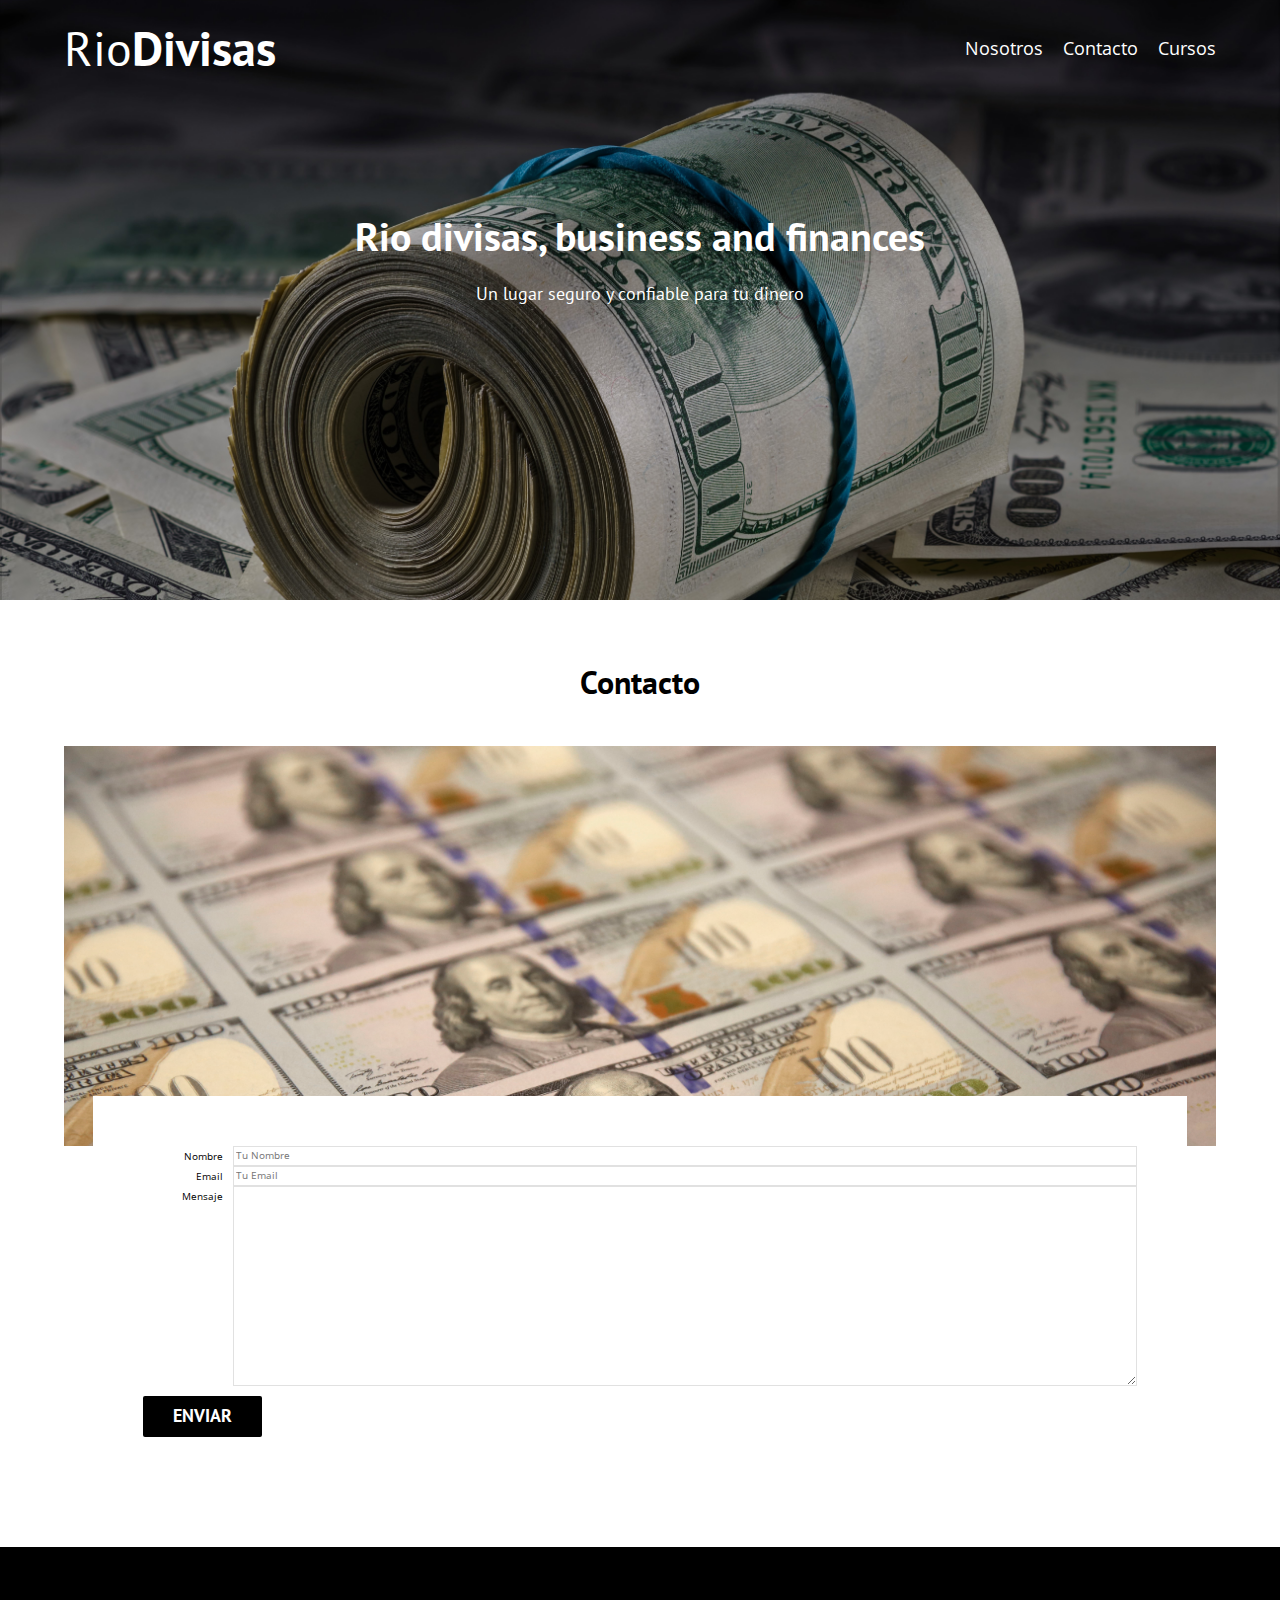
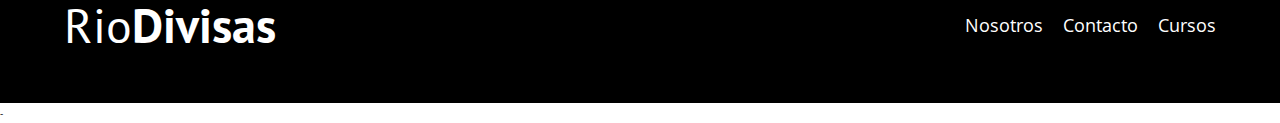
<file: contacto.html>
<!DOCTYPE html>

<html lang="en">


<head>
    <meta charset="UTF-8">
    <meta name="viewport" content="width=device-width, initial-scale=1.0">
    <link rel="stylesheet" href="css/normalize.css">
    <link rel="stylesheet" href="css/style.css">
    <title>Rio Divisas</title>
    <link href="https://fonts.googleapis.com/css2?family=Open+Sans&family=PT+Sans:wght@400;700&display=swap" rel="stylesheet">
</head>

<body>

    <header class="header sombra">
        <div class="contenedor">
            <div class="barra">
                <a class="logo" href="index.html">
                    <h1 class="logo_nombre no-margin centrar-texto">Rio<span class="logo_bold">Divisas</span></h1>
                </a>
                <nav class="navegacion">
                    <a href="nosotros.html" class="navegacion__enlace">Nosotros</a>
                    <a href="contacto.html" class="navegacion__enlace">Contacto</a>
                    <a href="cursos.html" class="navegacion__enlace">Cursos</a>
                </nav>
            </div>
        </div>

        <div class="header_texto">

            <h2 class="no-margin">Rio divisas, business and finances</h2>
            <p class="no-margin">Un lugar seguro y confiable para tu dinero</p>

        </div>

    </header>

    <main class="contenedor">
        <h3 class="centrar-texto">Contacto</h3>

        <div class="contacto-bg">

        </div>
        <form class="formulario">

            <div class="campo">
                <label class="campo__label" for="nombre">Nombre</label>
                <input class="campo__field" type="text" placeholder="Tu Nombre" id="nombre">
                
            </div>

            <div class="campo">
                <label class="campo__label" for="email">Email</label>
                <input class="campo__field" type="email" placeholder="Tu Email" id="email">
            </div>

            <div class="campo">
                <label class="campo__label" for="mensaje">Mensaje</label>
                <textarea class="campo__field campo__field--textarea" id="mensaje"> 

                </textarea>
            </div>

            <div class="campo">
                <input type="submit" value="enviar" class="boton boton--primario">
            </div>

        </form>

    </main>
   
    
    <footer class="footer">
        <div class="contenedor">
            <div class="barra">
                <a class="logo" href="index.html">
                    <h1 class="logo_nombre no-margin centrar-texto">Rio<span class="logo_bold">Divisas</span></h1>
                </a>
                <nav class="navegacion">
                    <a onClick="myfunction()" class="navegacion__enlace">Nosotros</a>
                    <a href="contacto.html" class="navegacion__enlace">Contacto</a>
                    <a href="cursos.html" class="navegacion__enlace">Cursos</a>
                </nav>
            </div>
        </div>
    </footer>-

</body>

</html>
</file>
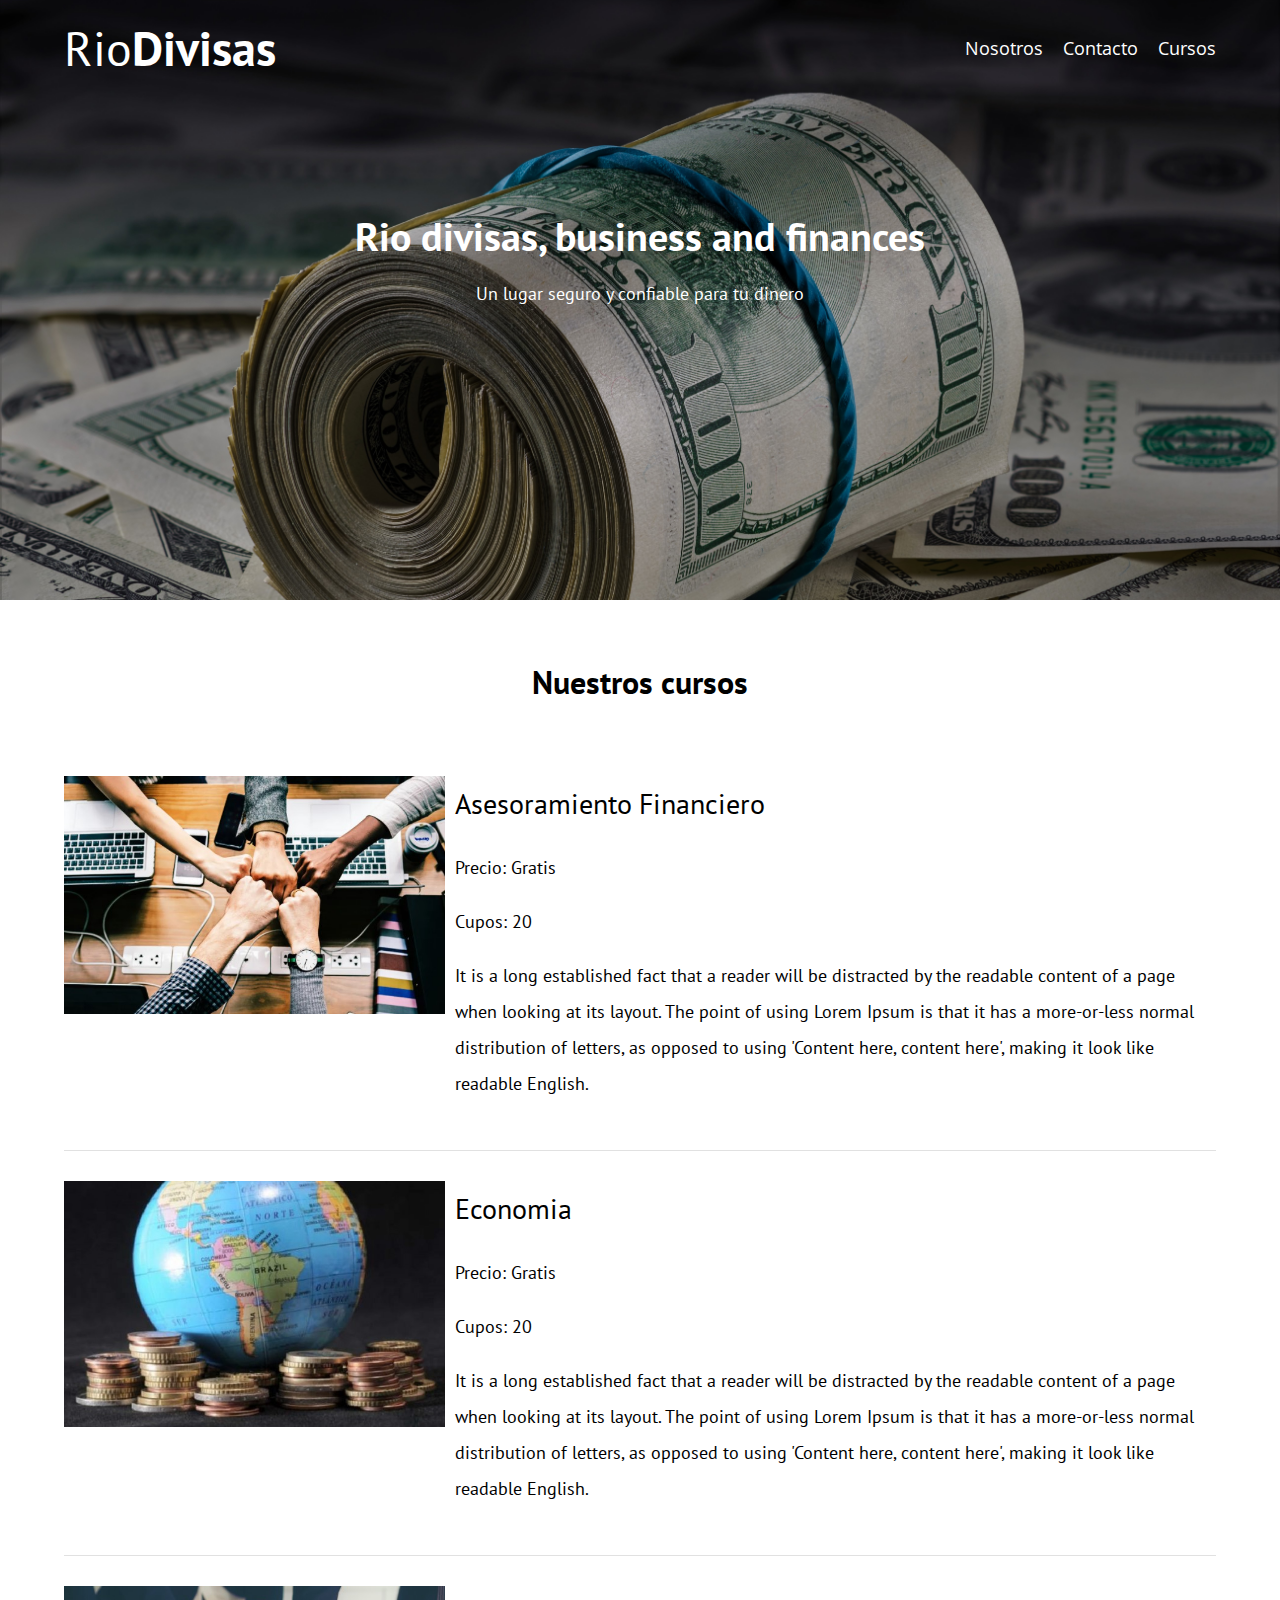
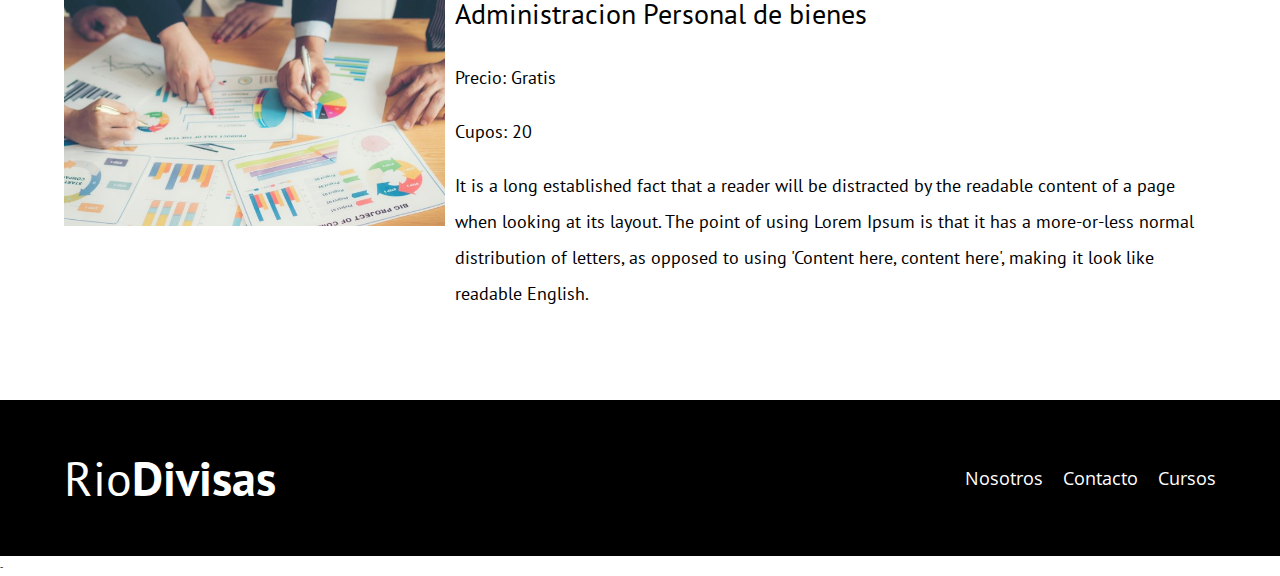
<file: cursos.html>
<!DOCTYPE html>

<html lang="en">


<head>
    <meta charset="UTF-8">
    <meta name="viewport" content="width=device-width, initial-scale=1.0">
    <link rel="stylesheet" href="css/normalize.css">
    <link rel="stylesheet" href="css/style.css">
    <title>Rio Divisas</title>
    <link href="https://fonts.googleapis.com/css2?family=Open+Sans&family=PT+Sans:wght@400;700&display=swap" rel="stylesheet">
</head>

<body>

    <header class="header sombra">
        <div class="contenedor">
            <div class="barra">
                <a class="logo" href="index.html">
                    <h1 class="logo_nombre no-margin centrar-texto">Rio<span class="logo_bold">Divisas</span></h1>
                </a>
                <nav class="navegacion">
                    <a href="nosotros.html" class="navegacion__enlace">Nosotros</a>
                    <a href="contacto.html" class="navegacion__enlace">Contacto</a>
                    <a href="cursos.html" class="navegacion__enlace">Cursos</a>
                </nav>
            </div>
        </div>

        <div class="header_texto">

            <h2 class="no-margin">Rio divisas, business and finances</h2>
            <p class="no-margin">Un lugar seguro y confiable para tu dinero</p>

        </div>

    </header>

    <main class="contenedor">
        <h3 class="centrar-texto">Nuestros cursos</h3>
        <div class="curso">
            <div class="curso-imagen">
                <img src="img/asesoramiento.jpg" alt="imagen1">
            </div>

            <div class="curso-info">
                <h4 class="no-margin">Asesoramiento Financiero</h4>
                <p class="curso__label">Precio: <span class="curso__info">Gratis </span></p>
                <p class="curso__label">Cupos: <span class="curso__info">20</span></p>
                <p class="curso__descripcion">It is a long established fact that a reader will be distracted by the readable content of a page when looking at its layout.
                    The point of using Lorem Ipsum is that it has a more-or-less normal distribution of letters, as opposed to using 'Content here, content here', 
                    making it look like readable English. 
                </p>
            </div>   <!-- curso info-->
            
        </div> <!-- cierre curso -->

        <div class="curso">

            <div class="curso-imagen">
                <img src="img/economia.jpg" alt="imagen1">
            </div>

            <div class="curso-info">
                <h4 class="no-margin">Economia</h4>
                <p class="curso__label">Precio: <span class="curso__info">Gratis </span></p>
                <p class="curso__label">Cupos: <span class="curso__info">20</span></p>
                <p class="curso__descripcion">It is a long established fact that a reader will be distracted by the readable content of a page when looking at its layout.
                    The point of using Lorem Ipsum is that it has a more-or-less normal distribution of letters, as opposed to using 'Content here, content here', 
                    making it look like readable English. 
                </p>
            </div>   <!-- curso info-->
            
        </div> <!-- cierre curso -->

        <div class="curso">

            <div class="curso-imagen">
                <img src="img/administracion.jpg" alt="imagen1">
            </div>

            <div class="curso-info">
                <h4 class="no-margin">Administracion Personal de bienes</h4>
                <p class="curso__label">Precio: <span class="curso__info">Gratis </span></p>
                <p class="curso__label">Cupos: <span class="curso__info">20</span></p>
                <p class="curso__descripcion">It is a long established fact that a reader will be distracted by the readable content of a page when looking at its layout.
                    The point of using Lorem Ipsum is that it has a more-or-less normal distribution of letters, as opposed to using 'Content here, content here', 
                    making it look like readable English. 
                </p>
            </div>   <!-- curso info-->
            
        </div> <!-- cierre curso -->


    </main>
   
    
    <footer class="footer">
        <div class="contenedor">
            <div class="barra">
                <a class="logo" href="index.html">
                    <h1 class="logo_nombre no-margin centrar-texto">Rio<span class="logo_bold">Divisas</span></h1>
                </a>
                <nav class="navegacion">
                    <a onClick="myfunction()" class="navegacion__enlace">Nosotros</a>
                    <a href="contacto.html" class="navegacion__enlace">Contacto</a>
                    <a href="cursos.html" class="navegacion__enlace">Cursos</a>
                </nav>
            </div>
        </div>
    </footer>-

</body>

</html>
</file>
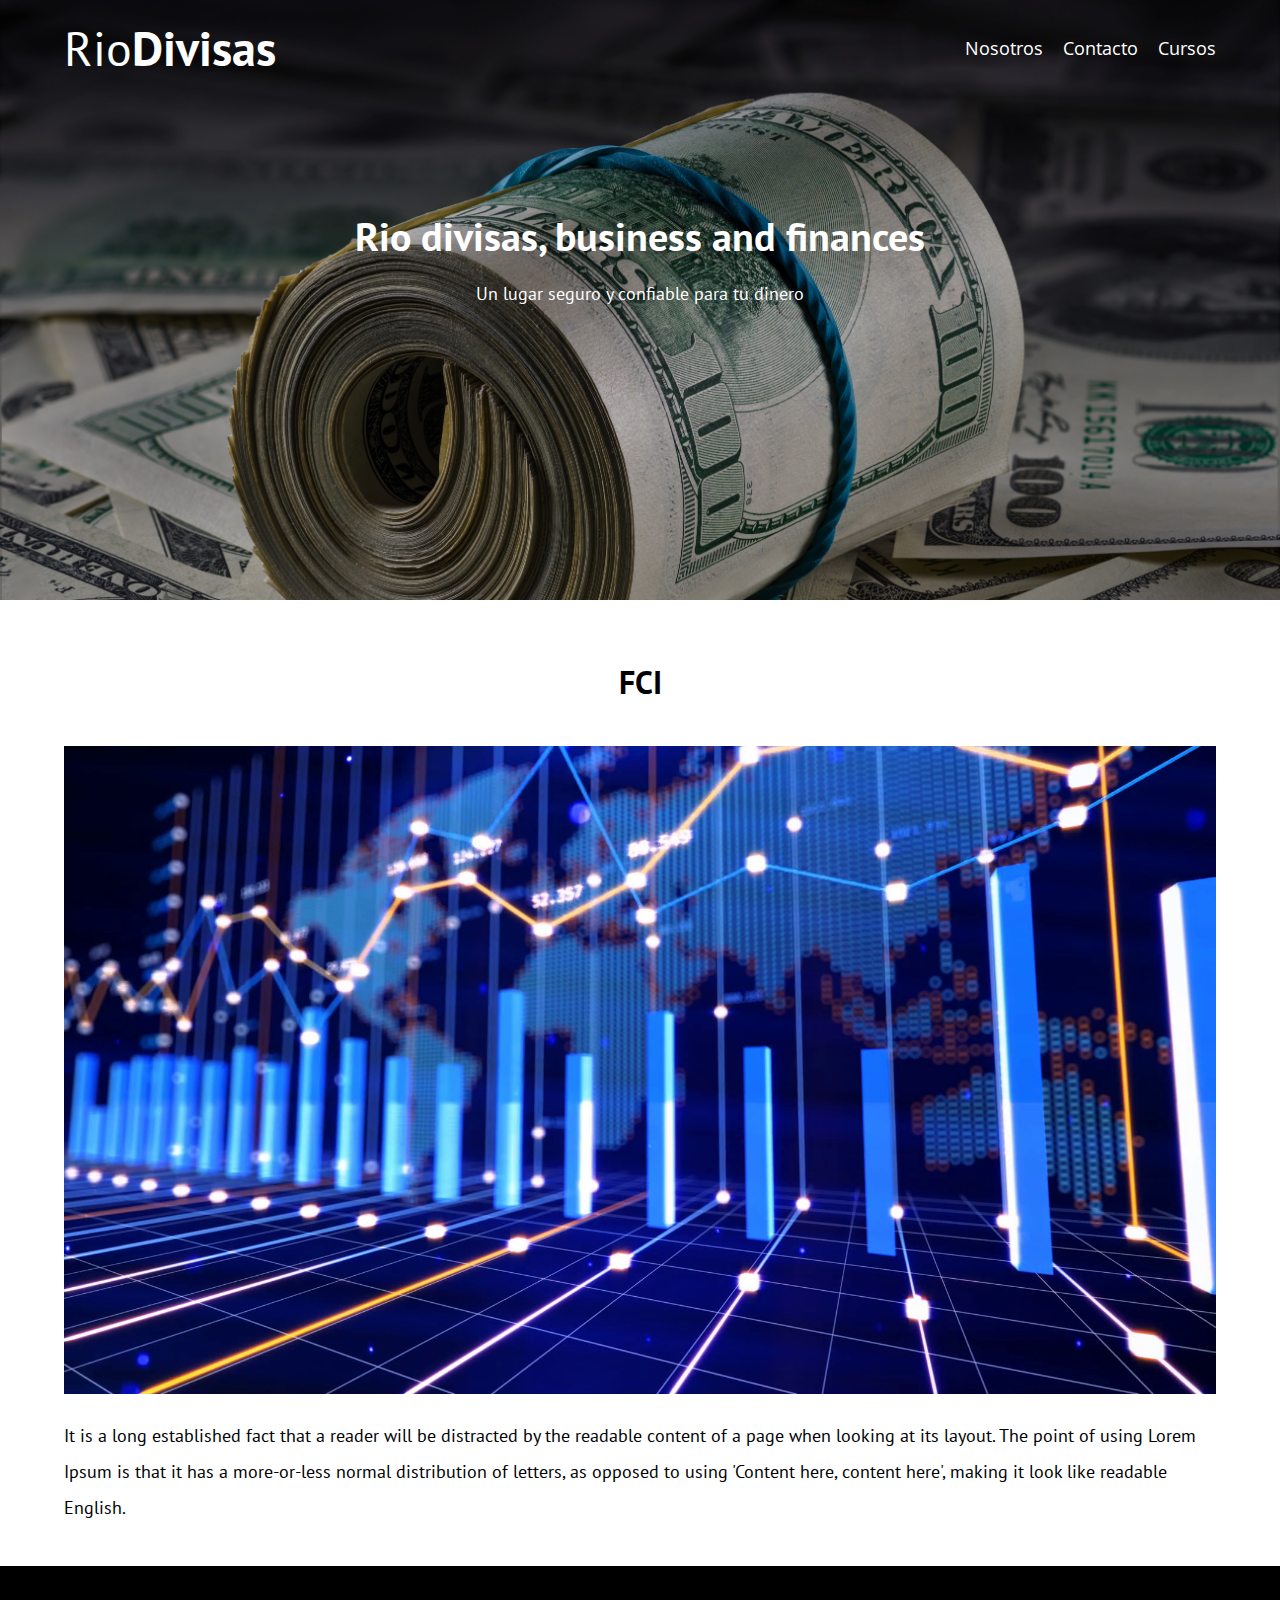
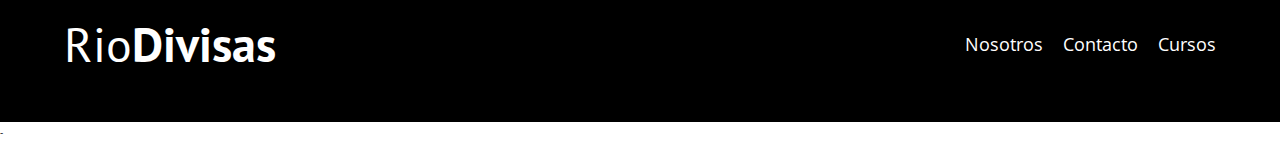
<file: FCI.html>
<!DOCTYPE html>

<html lang="en">


<head>
    <meta charset="UTF-8">
    <meta name="viewport" content="width=device-width, initial-scale=1.0">
    <link rel="stylesheet" href="css/normalize.css">
    <link rel="stylesheet" href="css/style.css">
    <title>Rio Divisas</title>
    <link href="https://fonts.googleapis.com/css2?family=Open+Sans&family=PT+Sans:wght@400;700&display=swap" rel="stylesheet">
</head>

<body>

    <header class="header sombra">
        <div class="contenedor">
            <div class="barra">
                <a class="logo" href="index.html">
                    <h1 class="logo_nombre no-margin centrar-texto">Rio<span class="logo_bold">Divisas</span></h1>
                </a>
                <nav class="navegacion">
                    <a href="nosotros.html" class="navegacion__enlace">Nosotros</a>
                    <a href="contacto.html" class="navegacion__enlace">Contacto</a>
                    <a href="cursos.html" class="navegacion__enlace">Cursos</a>
                </nav>
            </div>
        </div>

        <div class="header_texto">

            <h2 class="no-margin">Rio divisas, business and finances</h2>
            <p class="no-margin">Un lugar seguro y confiable para tu dinero</p>

        </div>

    </header>

    <main class="contenedor">
        <div class="entrada">
            <h3 class="centrar-texto">FCI</h3>
            <img src="/img/grafico.png" alt="1">
            <p>
            It is a long established fact that a reader will be distracted by the readable content of a page when looking at its layout.
            The point of using Lorem Ipsum is that it has a more-or-less normal distribution of letters, as opposed to using 'Content here, content here', 
            making it look like readable English.
            </p>
        </div>
        
    </main>
   
    
    <footer class="footer">
        <div class="contenedor">
            <div class="barra">
                <a class="logo" href="index.html">
                    <h1 class="logo_nombre no-margin centrar-texto">Rio<span class="logo_bold">Divisas</span></h1>
                </a>
                <nav class="navegacion">
                    <a onClick="myfunction()" class="navegacion__enlace">Nosotros</a>
                    <a href="contacto.html" class="navegacion__enlace">Contacto</a>
                    <a href="cursos.html" class="navegacion__enlace">Cursos</a>
                </nav>
            </div>
        </div>
    </footer>-

</body>

</html>
</file>
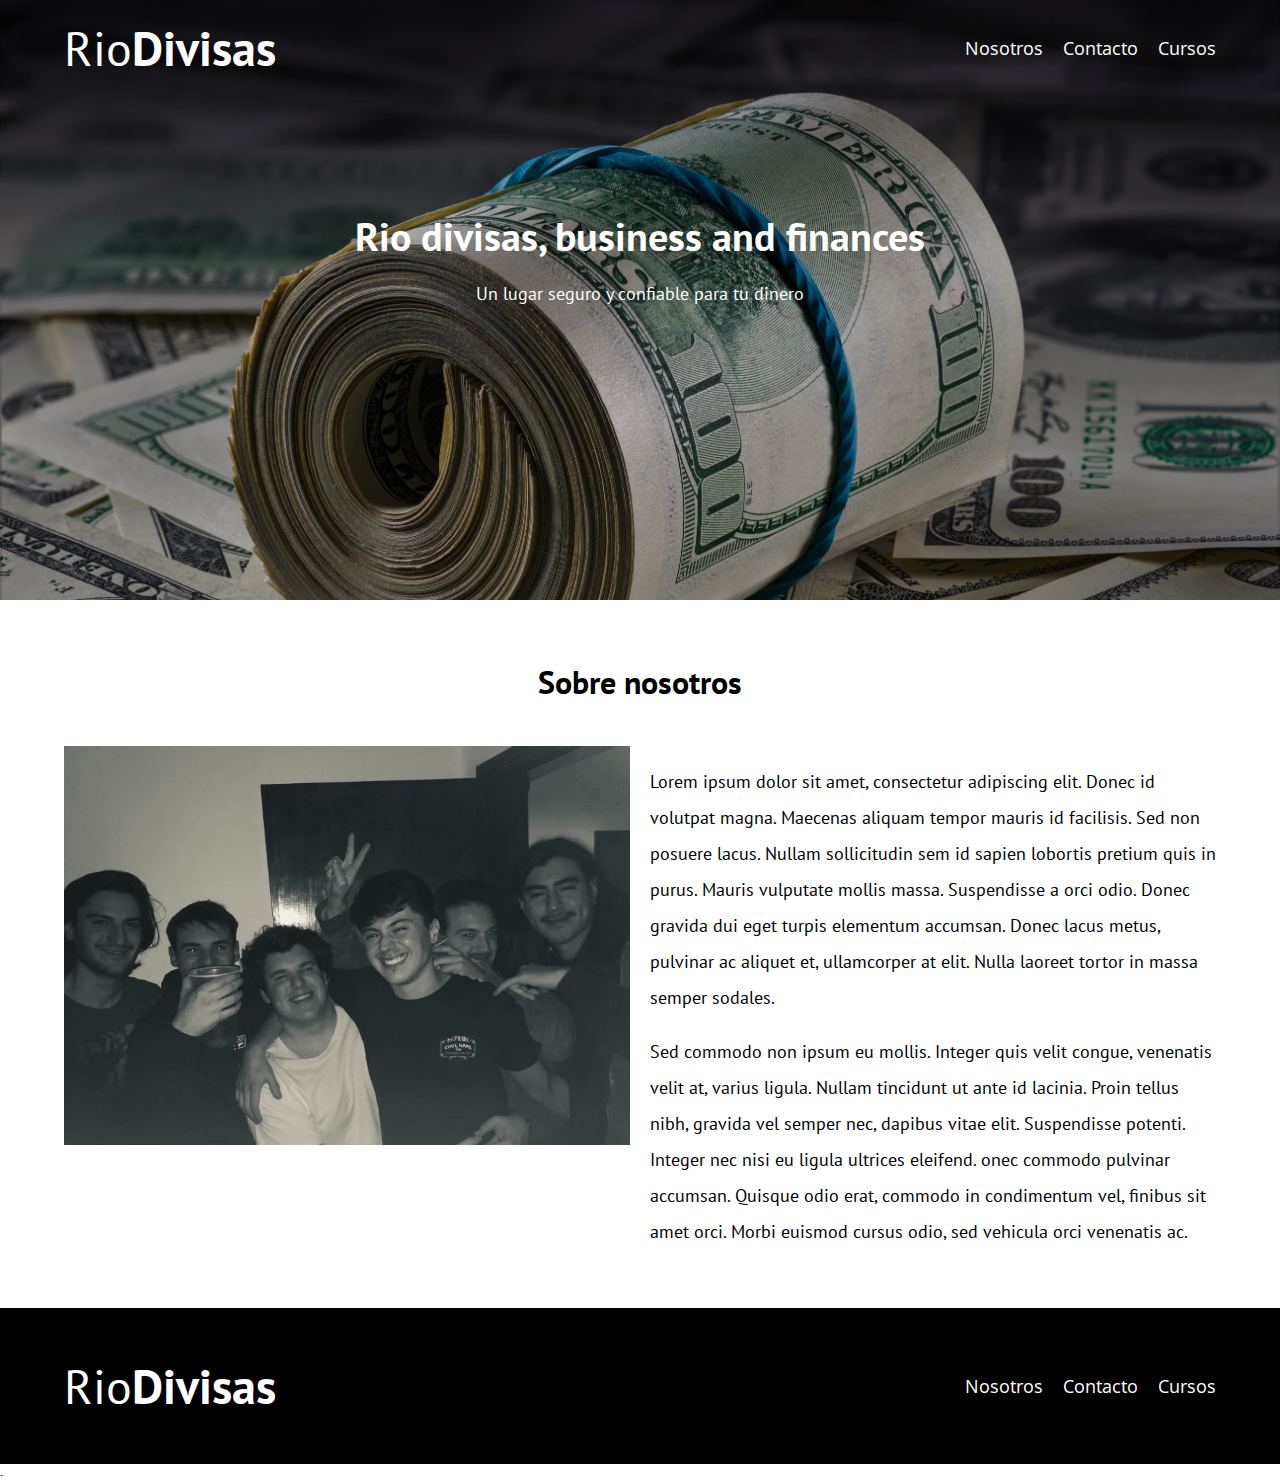
<file: nosotros.html>
<!DOCTYPE html>

<html lang="en">


<head>
    <meta charset="UTF-8">
    <meta name="viewport" content="width=device-width, initial-scale=1.0">
    <link rel="stylesheet" href="css/normalize.css">
    <link rel="stylesheet" href="css/style.css">
    <title>Rio Divisas</title>
    <link href="https://fonts.googleapis.com/css2?family=Open+Sans&family=PT+Sans:wght@400;700&display=swap" rel="stylesheet">
</head>

<body>

    <header class="header sombra">
        <div class="contenedor">
            <div class="barra">
                <a class="logo" href="index.html">
                    <h1 class="logo_nombre no-margin centrar-texto">Rio<span class="logo_bold">Divisas</span></h1>
                </a>
                <nav class="navegacion">
                    <a href="nosotros.html" class="navegacion__enlace">Nosotros</a>
                    <a href="contacto.html" class="navegacion__enlace">Contacto</a>
                    <a href="cursos.html" class="navegacion__enlace">Cursos</a>
                </nav>
            </div>
        </div>

        <div class="header_texto">

            <h2 class="no-margin">Rio divisas, business and finances</h2>
            <p class="no-margin">Un lugar seguro y confiable para tu dinero</p>

        </div>

    </header>



    <main class="contenedor">
        <h3 class="centrar-texto">Sobre nosotros</h3>
        <div class="sobre-nosotros">
            <img class="sobre-nosotros_imagen" src="img/xd.jpg" alt="imagen-nosotros">

        <div class="sobre-nosotros_texto">
            <p>
            Lorem ipsum dolor sit amet, consectetur adipiscing elit. Donec id volutpat magna. Maecenas aliquam tempor mauris id facilisis.
            Sed non posuere lacus. Nullam sollicitudin sem id sapien lobortis pretium quis in purus. Mauris vulputate mollis massa. Suspendisse a orci odio.
            Donec gravida dui eget turpis elementum accumsan. Donec lacus metus, pulvinar ac aliquet et, ullamcorper at elit. Nulla laoreet tortor in massa semper sodales.
            </p>
            <p>
            Sed commodo non ipsum eu mollis. Integer quis velit congue, venenatis velit at, varius ligula. Nullam tincidunt ut ante id lacinia.
            Proin tellus nibh, gravida vel semper nec, dapibus vitae elit. Suspendisse potenti. Integer nec nisi eu ligula ultrices eleifend.
            onec commodo pulvinar accumsan. Quisque odio erat, commodo in condimentum vel, finibus sit amet orci. Morbi euismod cursus odio, sed vehicula orci venenatis ac.
            </p>
        </div>
        </div>
    </main>


    <div id="mymodal" class="modal">

        <!-- Modal content -->
        <div class="modal-content">
          <span class="close">&times;</span>
          <di class="nosotros">
                <main class="main">
                    <img src="/img/Screenshot_1.jpg" alt="">
                </main>
                <aside class="aside-nosotros">
                    <div>

                    </div>
                </aside>
            </div>
        </div>

      </div>

    <footer class="footer">
        <div class="contenedor">
            <div class="barra">
                <a class="logo" href="index.html">
                    <h1 class="logo_nombre no-margin centrar-texto">Rio<span class="logo_bold">Divisas</span></h1>
                </a>
                <nav class="navegacion">
                    <a onClick="myfunction()" class="navegacion__enlace">Nosotros</a>
                    <a href="contacto.html" class="navegacion__enlace">Contacto</a>
                    <a href="cursos.html" class="navegacion__enlace">Cursos</a>
                </nav>
            </div>
        </div>
    </footer>-

</body>

</html>
</file>
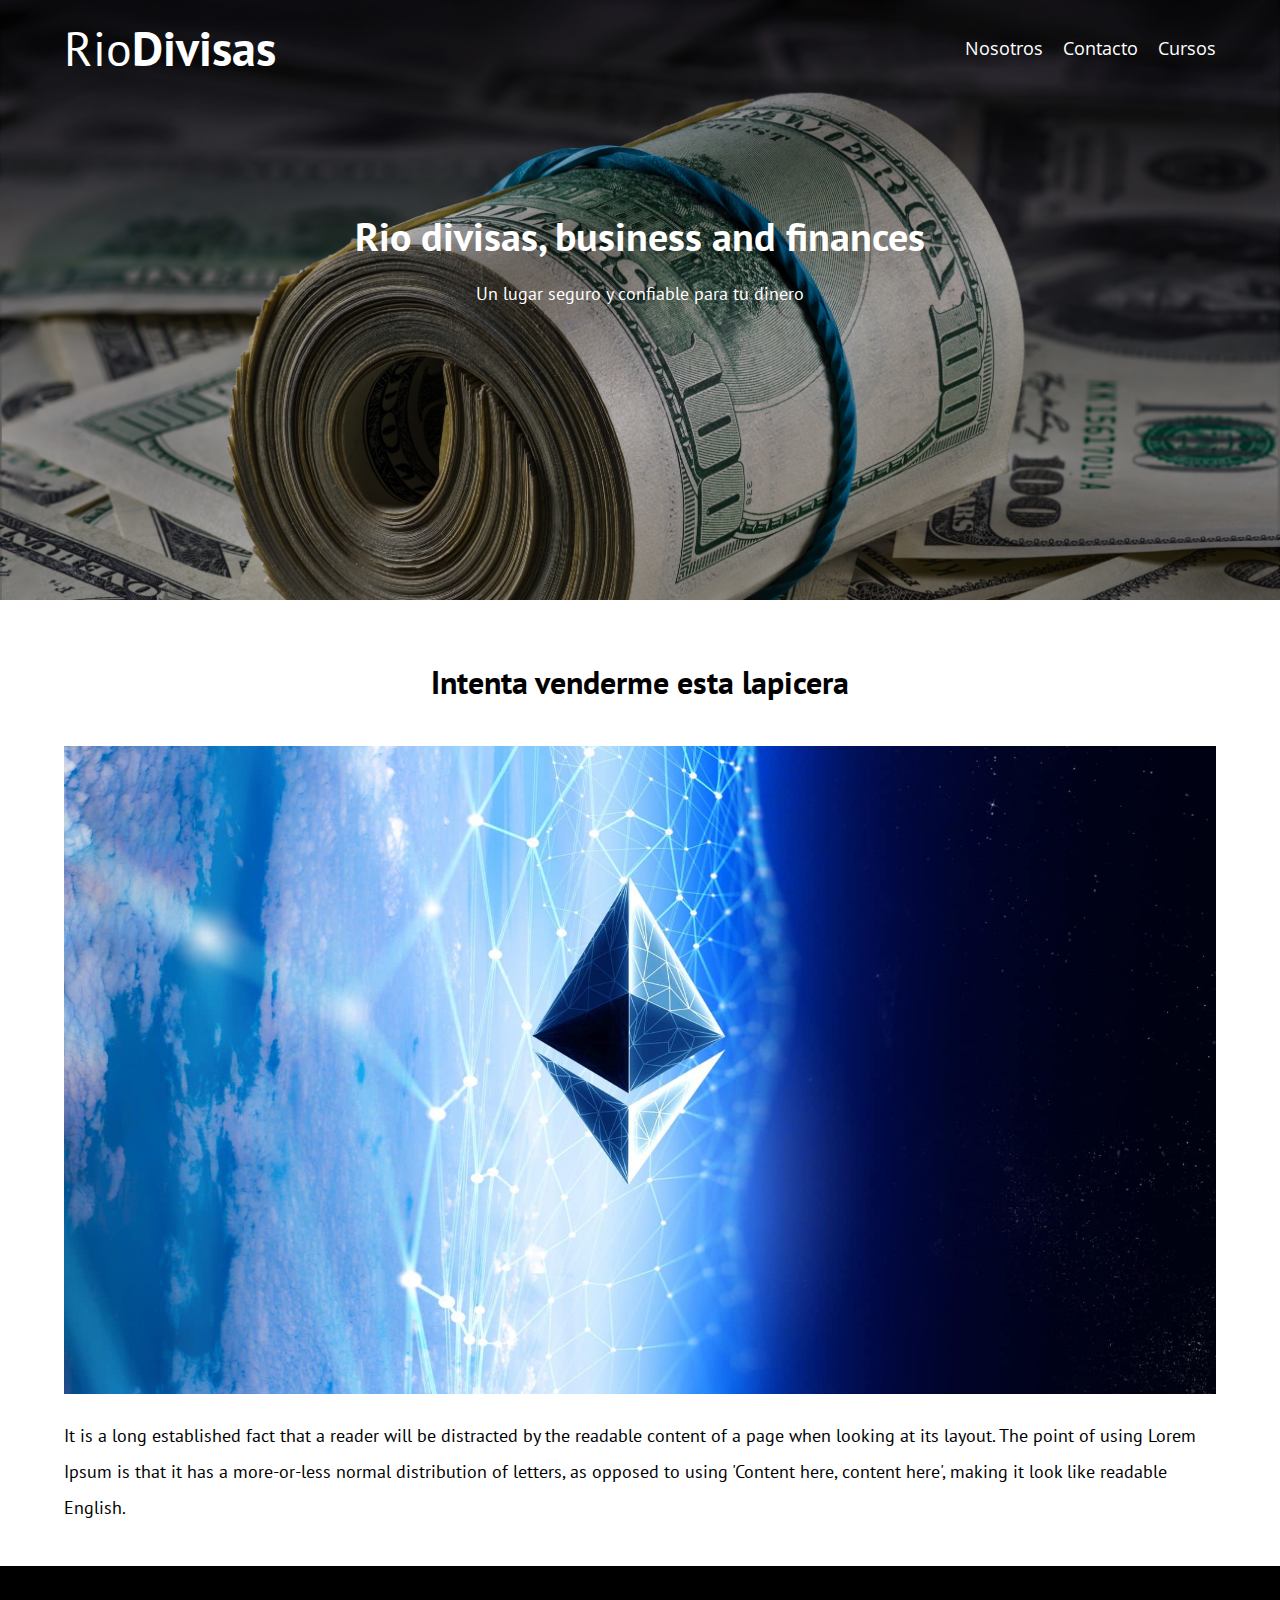
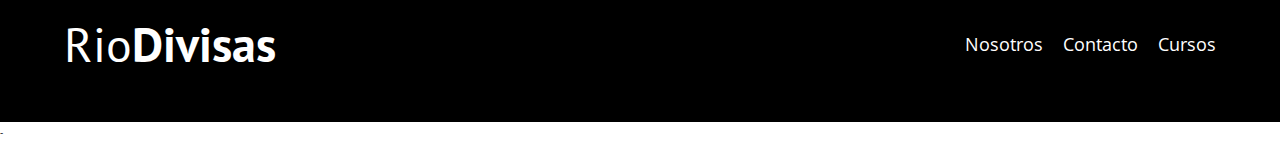
<file: vendeme.html>
<!DOCTYPE html>

<html lang="en">


<head>
    <meta charset="UTF-8">
    <meta name="viewport" content="width=device-width, initial-scale=1.0">
    <link rel="stylesheet" href="css/normalize.css">
    <link rel="stylesheet" href="css/style.css">
    <title>Rio Divisas</title>
    <link href="https://fonts.googleapis.com/css2?family=Open+Sans&family=PT+Sans:wght@400;700&display=swap" rel="stylesheet">
</head>

<body>

    <header class="header sombra">
        <div class="contenedor">
            <div class="barra">
                <a class="logo" href="index.html">
                    <h1 class="logo_nombre no-margin centrar-texto">Rio<span class="logo_bold">Divisas</span></h1>
                </a>
                <nav class="navegacion">
                    <a href="nosotros.html" class="navegacion__enlace">Nosotros</a>
                    <a href="contacto.html" class="navegacion__enlace">Contacto</a>
                    <a href="cursos.html" class="navegacion__enlace">Cursos</a>
                </nav>
            </div>
        </div>

        <div class="header_texto">

            <h2 class="no-margin">Rio divisas, business and finances</h2>
            <p class="no-margin">Un lugar seguro y confiable para tu dinero</p>

        </div>

    </header>

    <main class="contenedor">
        <div class="entrada">
            <h3 class="centrar-texto">Intenta venderme esta lapicera</h3>
            <img src="/img/ether.jpg" alt="1">
            <p>
            It is a long established fact that a reader will be distracted by the readable content of a page when looking at its layout.
            The point of using Lorem Ipsum is that it has a more-or-less normal distribution of letters, as opposed to using 'Content here, content here', 
            making it look like readable English.
            </p>

        </div>
    </main>
   
    
    <footer class="footer">
        <div class="contenedor">
            <div class="barra">
                <a class="logo" href="index.html">
                    <h1 class="logo_nombre no-margin centrar-texto">Rio<span class="logo_bold">Divisas</span></h1>
                </a>
                <nav class="navegacion">
                    <a onClick="myfunction()" class="navegacion__enlace">Nosotros</a>
                    <a href="contacto.html" class="navegacion__enlace">Contacto</a>
                    <a href="cursos.html" class="navegacion__enlace">Cursos</a>
                </nav>
            </div>
        </div>
    </footer>-

</body>

</html>
</file>
<file: css/style.css>
:root{
    --fuenteheading: 'PT Sans', sans-serif;
    --fuenteparrafos: 'Open Sans', sans-serif;
    
    --primario:#288A24;
    --gris:#e1e1e1;
    --blanco: #ffffff;
    --negro: #000;
}

html {
  box-sizing: border-box;
  font-size: 62.5%; /** 1rem=10pix **/
}
*, *:before, *:after {
  box-sizing: inherit;
}
/** Gobales **/

body{
    background-color: var(--blanco);
    font-family: var(--fuenteparrafos);
    line-height: 2;
}

button{
    background-color: transparent;
    border:none;
    cursor: pointer;
}
p{
    font-size: 1.8rem;
    font-family: 'Open Sans', sans-serif;
    font-family: 'PT Sans', sans-serif; 
}

a{
    text-decoration: none;
}

img{
    max-width: 100%;
}

.contenedor {
    width: min(90%,120rem);
    margin:0 auto;
}


h1, h2, h3, h4 {
    font-family: var(--fuenteheading);
}

h1{font-size: 4.8rem;}
h2{font-size: 4rem;}
h3{font-size: 3.2rem;}
h4{font-size: 2.8rem;
    font-weight: 400;
    }

/* UTILIDADES */
.no-margin{
    margin:0;
}
.no-padding{
    padding: 0;
}
.centrar-texto{
    text-align: center;
}
.texto-izq{
    text-align: left;
}

/* HEADER */
/*Esto sirve para que el navegador seleccione webp o jpg dependiendo si lo soporta o no*/
.webp .header{
    background-image: url(../img/dolares22.webp);
}
.no-webp .header{
    background-image: url(../img/dolares22.jpg);
}
.header{
    background-image: url(../img/dolares22.jpg);
    background-size: cover;
    height: 60rem;
    background-repeat: no-repeat;
    background-position: center center;
    margin-bottom: 5rem;
}
.header_texto{
    text-align: center;
    color: var(--blanco);
    margin-top: 10rem;
}

@media(min-width: 768px){
   .barra{
       display: flex;
       justify-content: space-between;
       align-items: center;
   }
}

.logo{
    color: var(--blanco);
}

.logo_nombre{
    font-weight: normal;
}

.logo_bold{
    font-weight: 700;
}
@media(min-width: 768px){
   .navegacion{
       display: flex;
       gap: 2rem;
   }
}
.navegacion__enlace{
    display: block;
    text-align: center;
    font-size: 1.8rem;
    color: var(--blanco);
}

/* MAIN */ 
@media(min-width: 768px){
    .contenido-principal{
        display: grid;
        grid-template-columns: 2fr 1fr;
        column-gap: 2rem;
    }  
}

.entrada{
    border-bottom: 1px solid var(--gris);
    margin-bottom: 2rem;
}

.entrada:last-of-type{
    border: none;
    margin-bottom: 0;
}
.boton{
    background-color: var(--primario);
    font-family: var(--fuenteheading);
    color:white;
    padding: 1rem 3rem;
    margin-top: 1rem;
    font-size: 1.8rem;
    text-decoration: none;
    text-transform: uppercase;
    font-weight: 700;
    margin-bottom: 2rem;
    border-radius: .2rem;
    width: 90%;
    text-align: center;
    border: none;
}
@media(min-width: 768px){
    .boton{
        display: inline-block;
    }
}
.boton:hover{
    cursor: pointer;
}
@media(min-width: 768px){
   .boton{
       width: auto;
   }
}
.boton--primario{
    background-color: var(--negro);
}

@media(min-width: 768px){
   .boton--primario{
       width: auto;
   }
}
.boton--secundario{
    background-color: var(--primario);
}

.servicios{
    list-style: none;
}

.widget-servicios{
    border-bottom: 1px solid var(--gris);
    margin-bottom: 2rem;
}
.widget-servicios:last-of-type{
    border: none;
    margin-bottom: 0;
}
.widget-servicios_label{
    font-family: var(--fuenteheading);
}

/*Footer*/

.footer{
    background-color:var(--negro);
    padding: 3rem 0;
    margin-top: 4rem;
}



/*NOSOTROS*/ 

.modal {
    display: none; /* Hidden by default */
    position: fixed; /* Stay in place */
    z-index: 1; /* Sit on top */
    left: 0;
    top: 0;
    width: 100%; /* Full width */
    height: 100%; /* Full height */
    overflow: auto; /* Enable scroll if needed */
    background-color: rgb(0,0,0); /* Fallback color */
    background-color: rgba(0,0,0,0.4); /* Black w/ opacity */
  }

/* Modal Content/Box */
.modal-content {
    background-color: #fefefe;
    margin: 15% auto; /* 15% from the top and centered */
    overflow: hidden;
    border: 1px solid #888;
    width: 80%; /* Could be more or less, depending on screen size */
  }

  /* The Close Button */
.close{
    color: #aaa;
    float: right;
    font-size: 28px;
    font-weight: bold;
}

.close:hover,
.close:focus {
  color: black;
  text-decoration: none;
  cursor: pointer;
}

.nosotros{
    display: grid;
    grid-template-columns: 2fr 1fr;
    column-gap: 2rem;
}

/*Sobre nosotros*/
@media(min-width: 768px){
   .sobre-nosotros{
       display: grid;
       grid-template-columns: repeat(2,1fr);
       column-gap: 2rem;
   }
}

/*Cursos*/ 
.curso{
    padding: 3rem 0;
    border-bottom: 1px solid var(--gris);
    font-family: var(--fuenteheading);
}

.curso:last-of-type{
    border-bottom: none;
}

@media(min-width: 768px){
    .curso{
        display: grid;
        grid-template-columns: 1fr 2fr;
        column-gap: 1rem;
    }
}

/** Contacto **/

.contacto-bg{
    background-image: url(..//img/dolares.jpg);
    height: 40rem;
    background-size: cover;
}

.formulario{
    background-color: var(--blanco);
    margin: -5rem auto 0 auto;
    width: 95%;
    padding: 5rem;
}

.campo{
    display: flex;

}

.campo__label{
    flex: 0 0 9rem;
    text-align: right;
    padding-right: 1rem;
}

.campo__field{
    flex: 1;
    border: 1px solid var(--gris)
}

.campo__field--textarea{
    height: 20rem;
}
</file>
